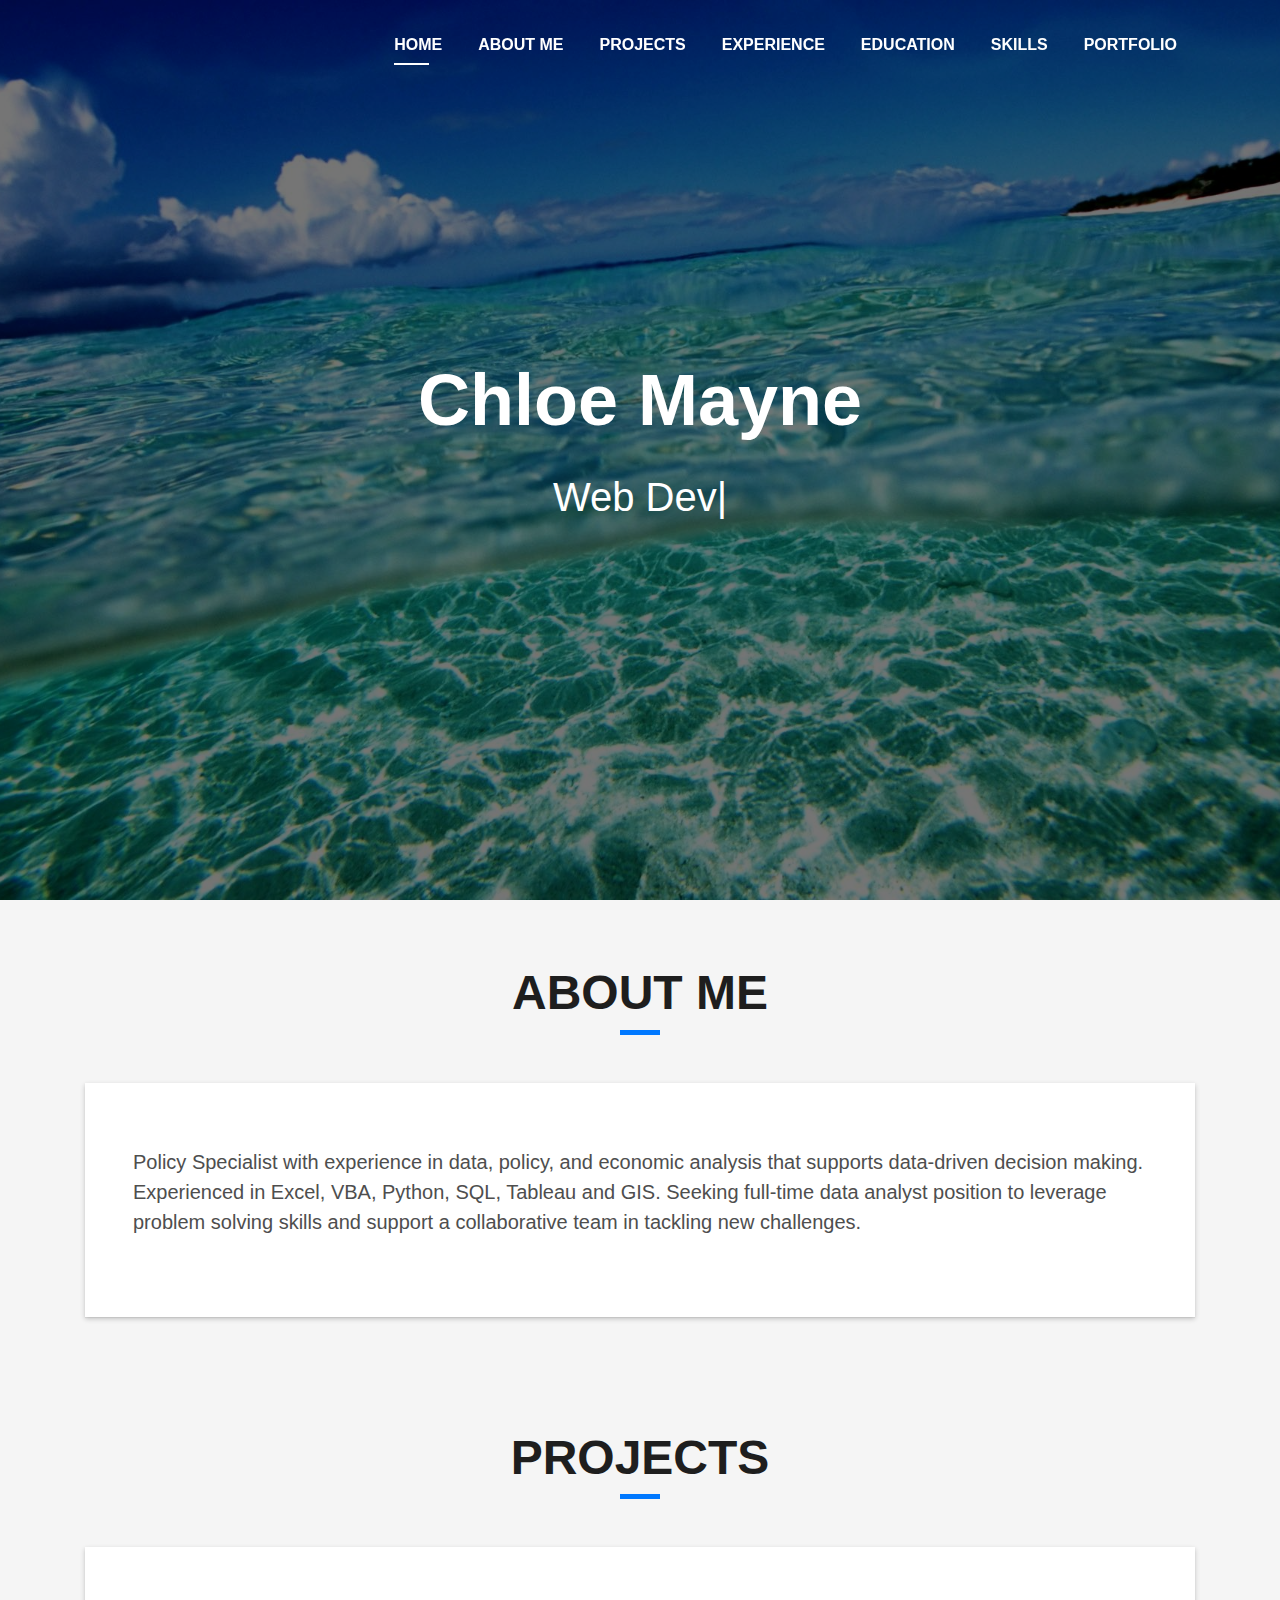
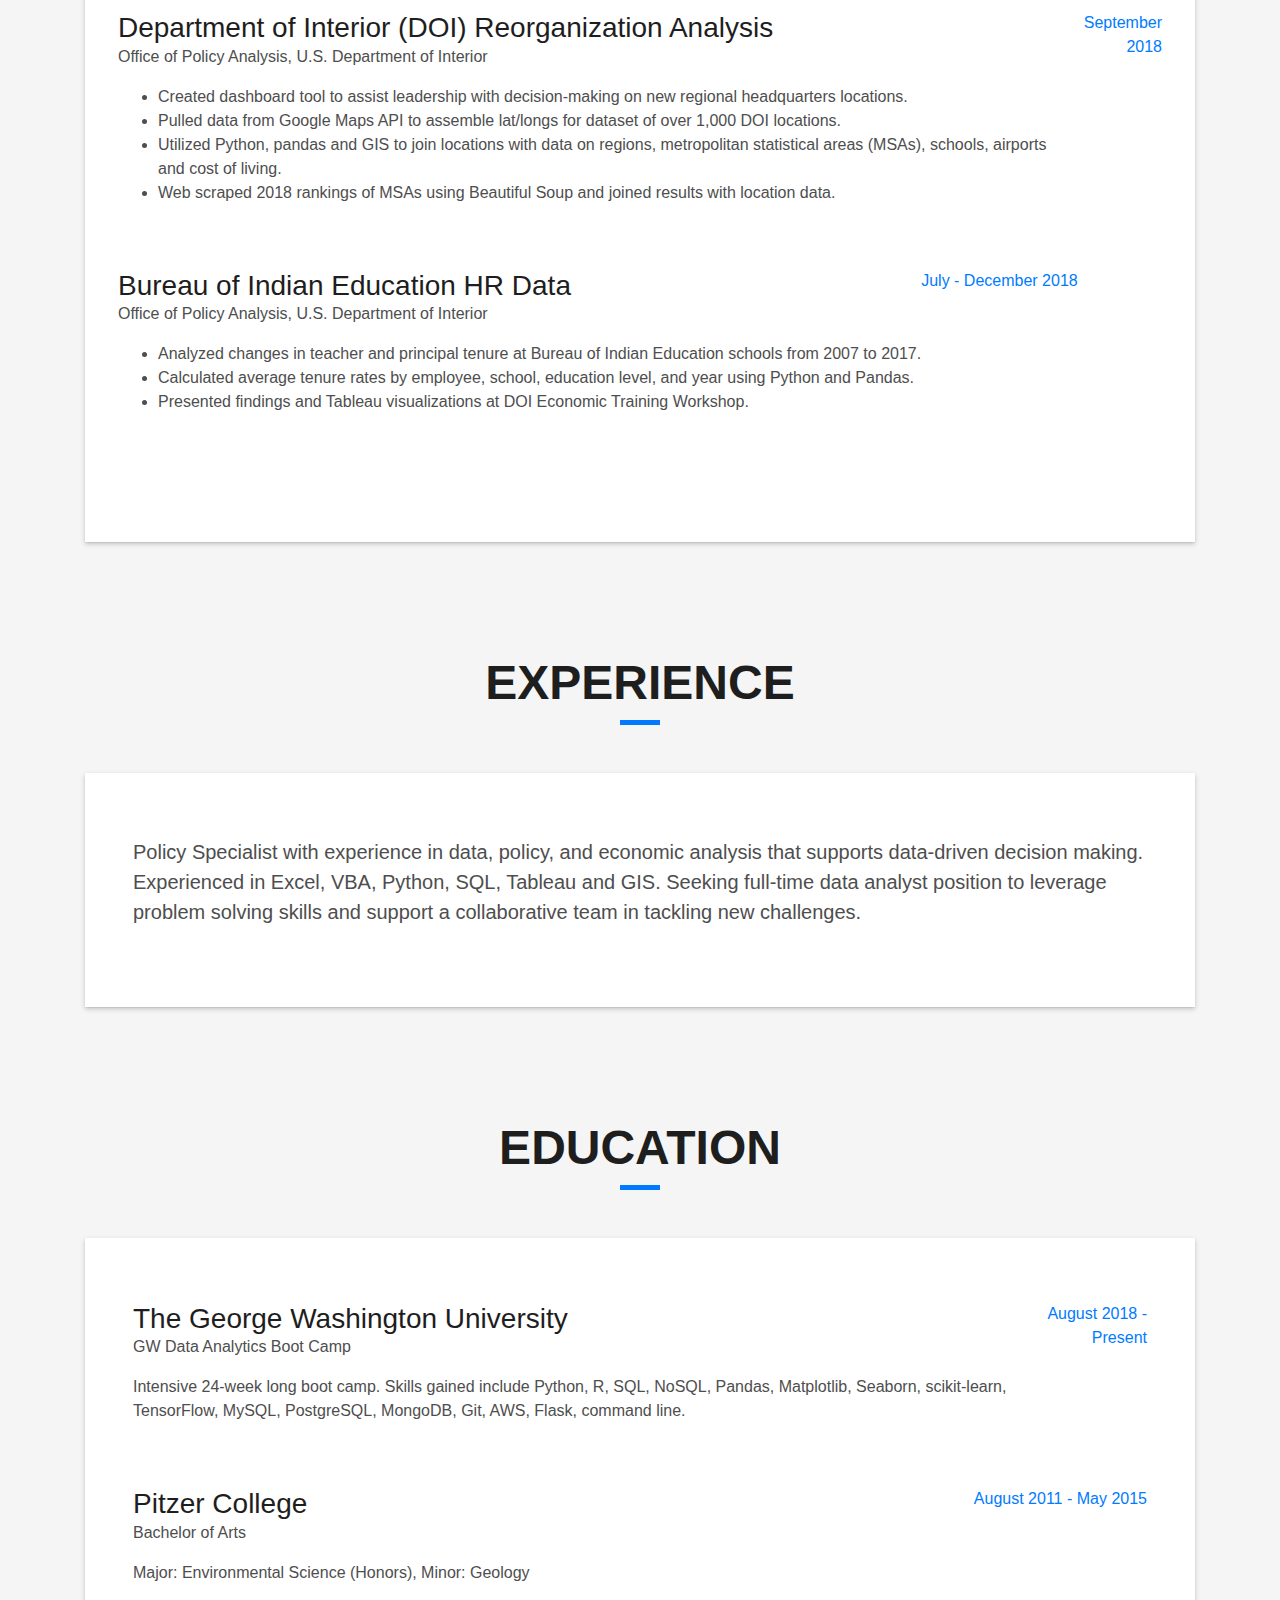
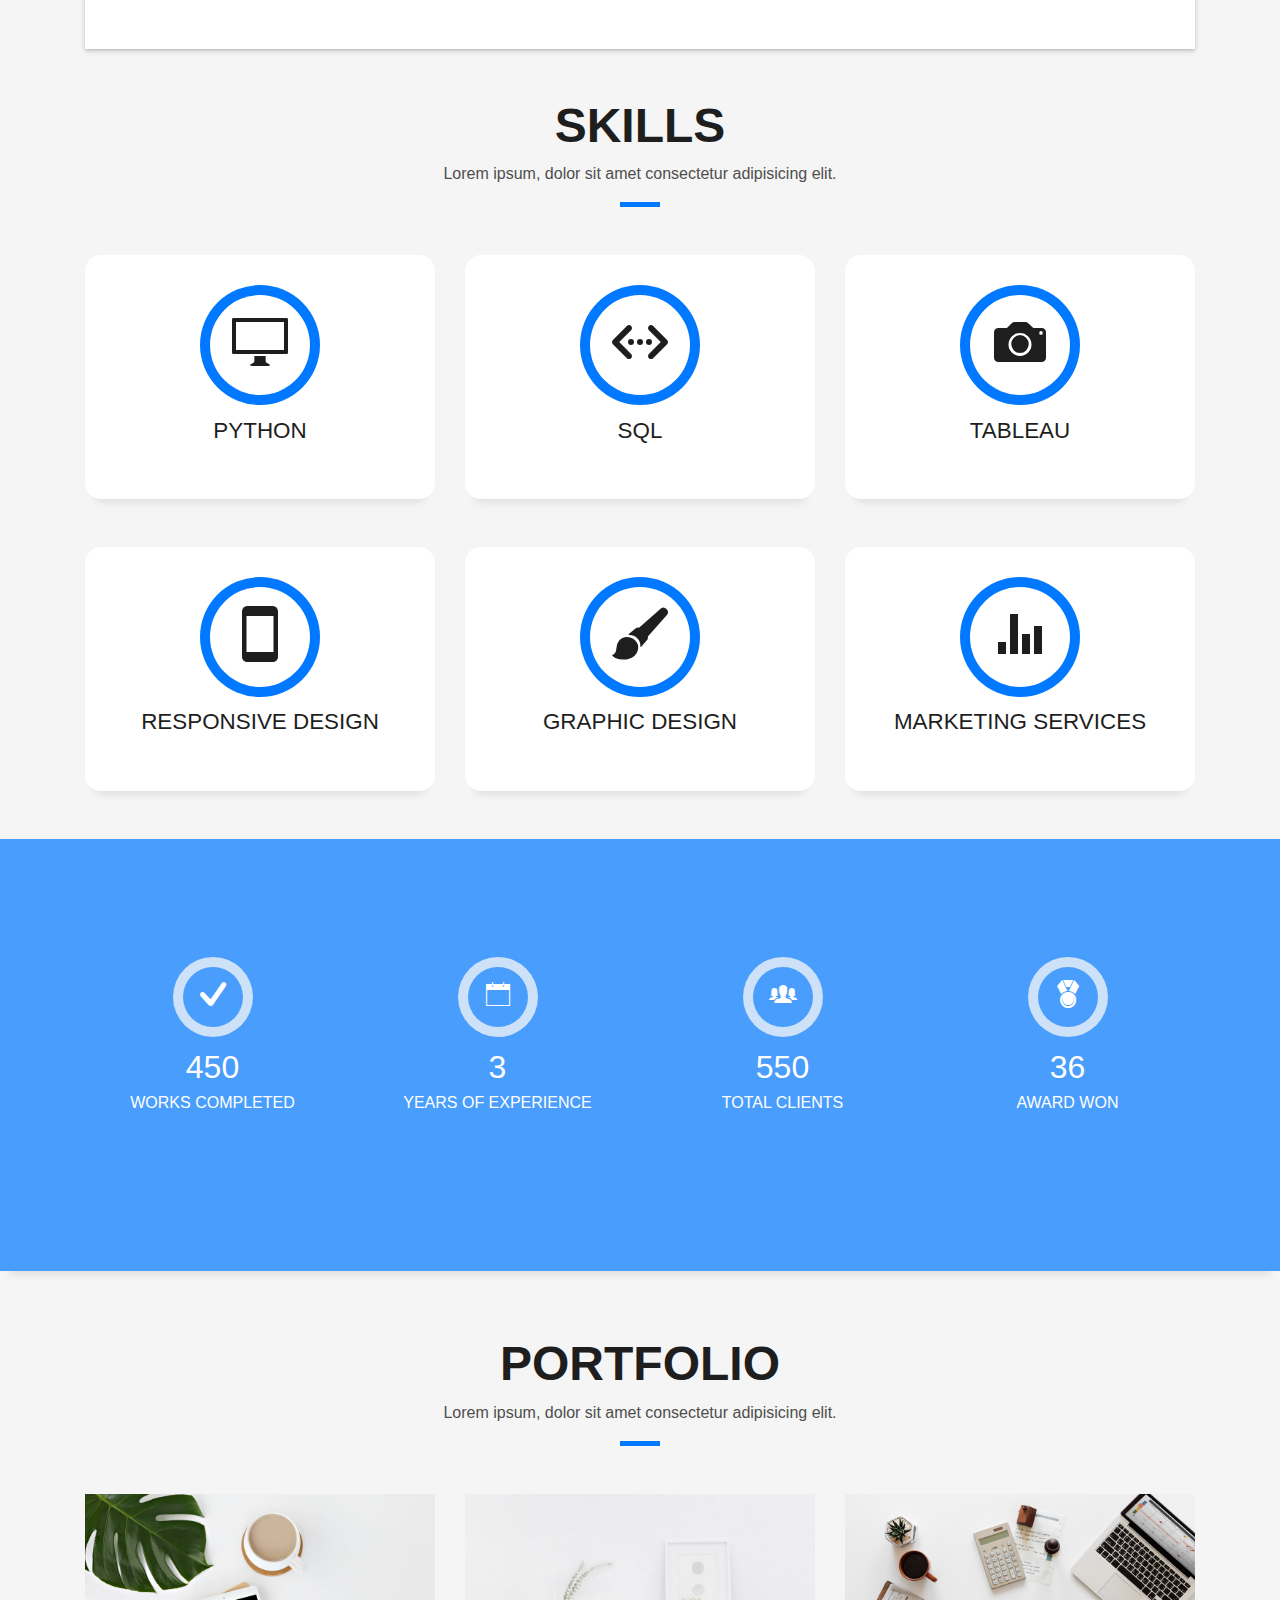
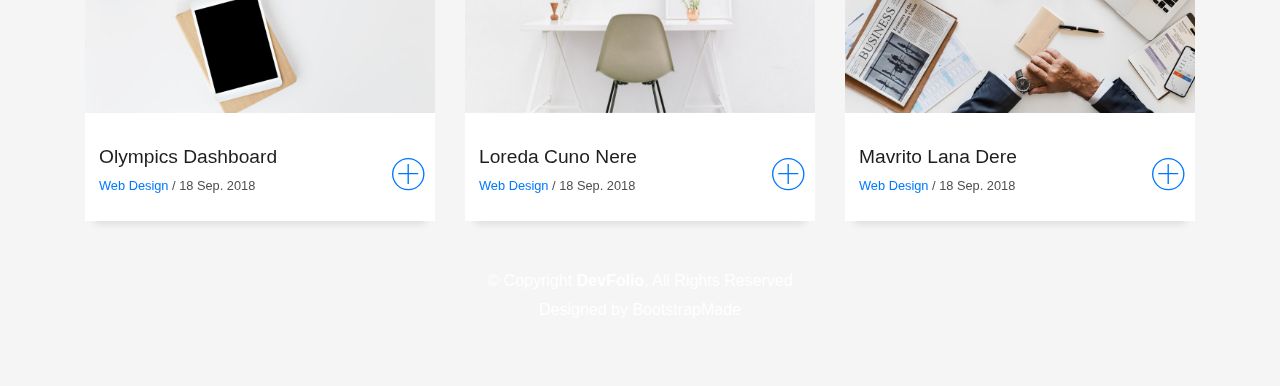
<file: DevFolio/index.html>
<!DOCTYPE html>
<html lang="en">
<head>
  <meta charset="utf-8">
  <title>Chloe Mayne</title>
  <meta content="width=device-width, initial-scale=1.0" name="viewport">
  <meta content="" name="keywords">
  <meta content="" name="description">

  <!-- Favicons --> 
  <link href="img/favicon.png" rel="icon">
  <link href="img/apple-touch-icon.png" rel="apple-touch-icon"> 

  <!-- Bootstrap CSS File -->
  <link href="lib/bootstrap/css/bootstrap.min.css" rel="stylesheet">

  <!-- Libraries CSS Files -->
  <link href="lib/font-awesome/css/font-awesome.min.css" rel="stylesheet">
  <link href="lib/animate/animate.min.css" rel="stylesheet">
  <link href="lib/ionicons/css/ionicons.min.css" rel="stylesheet">
  <link href="lib/owlcarousel/assets/owl.carousel.min.css" rel="stylesheet">
  <link href="lib/lightbox/css/lightbox.min.css" rel="stylesheet">

  <!-- Main Stylesheet File -->
  <link href="css/style.css" rel="stylesheet">

  <!-- =======================================================
    Theme Name: DevFolio
    Theme URL: https://bootstrapmade.com/devfolio-bootstrap-portfolio-html-template/
    Author: BootstrapMade.com
    License: https://bootstrapmade.com/license/
  ======================================================= -->
</head>

<body id="page-top">

  <!--/ Nav Star /-->
  <nav class="navbar navbar-b navbar-trans navbar-expand-md fixed-top" id="mainNav">
    <div class="container">
      <!--/ <a class="navbar-brand js-scroll" href="#page-top">CHLOE MAYNE</a> /-->
      <button class="navbar-toggler collapsed" type="button" data-toggle="collapse" data-target="#navbarDefault"
        aria-controls="navbarDefault" aria-expanded="false" aria-label="Toggle navigation">
        <span></span>
        <span></span>
        <span></span>
      </button>
      <div class="navbar-collapse collapse justify-content-end" id="navbarDefault">
        <ul class="navbar-nav">
          <li class="nav-item">
            <a class="nav-link js-scroll active" href="#home">Home</a>
          </li>
          <li class="nav-item">
            <a class="nav-link js-scroll" href="#about">About Me</a>
          </li>
          <li class="nav-item">
              <a class="nav-link js-scroll" href="#projects">Projects</a>
          </li>
          <li class="nav-item">
              <a class="nav-link js-scroll" href="#workexperience">Experience</a>
          </li>
          <li class="nav-item">
              <a class="nav-link js-scroll" href="#education">Education</a>
          </li>
          <li class="nav-item">
            <a class="nav-link js-scroll" href="#service">Skills</a>
          </li>
          <li class="nav-item">
            <a class="nav-link js-scroll" href="#work">Portfolio</a>
          </li>
          <!--/ <li class="nav-item">
            <a class="nav-link js-scroll" href="#contact">Contact</a>
          </li> /-->
        </ul>
      </div>
    </div>
  </nav>
  <!--/ Nav End /-->

  <!--/ Intro Skew Star /-->
  <div id="home" class="intro route bg-image" style="background-image: url(img/intro-bg1.jpg)">
    <div class="overlay-itro"></div>
    <div class="intro-content display-table">
      <div class="table-cell">
        <div class="container">
          <!--<p class="display-6 color-d">Hello, world!</p>-->
          <h1 class="intro-title mb-4">Chloe Mayne</h1>
          <p class="intro-subtitle"><span class="text-slider-items">Web Developer,Web Designer,Frontend Developer</span><strong class="text-slider"></strong></p>
          <!-- <p class="pt-3"><a class="btn btn-primary btn js-scroll px-4" href="#about" role="button">Learn More</a></p> -->
        </div>
      </div>
    </div>
  </div>
  <!--/ Intro Skew End /-->

  <section id="about" class="about-mf sect-pt4 route">
    <div class="container">
      <div class="row">
          <div class="col-sm-12">
              <div class="title-box text-center">
                <h4 class="title-a">
                  About Me
                </h4>
                <div class="line-mf"></div>
              </div>
            </div>
        <div class="col-sm-12">
          <div class="box-shadow-full">
            <div class="row">
                <div class="col-md-12">
                    <div class="about-me pt-4 pt-md-0">
                      <p class="lead">
                          Policy Specialist with experience in data, policy, and economic analysis that supports data-driven decision making. Experienced in Excel, VBA, Python, SQL, Tableau and GIS. Seeking full-time data analyst position to leverage problem solving skills and support a collaborative team in tackling new challenges.
                      </p>
                    </div>
                  </div>
                </div>  
              </div>
            </div>
          </div>
        </div>
      </div>
    </div>
  </section>

<!--/ Projects Section /-->

  <section id="projects" class="about-mf sect-pt4 route">
      <div class="container">
        <div class="row">
                  <div class="col-sm-12">
                    <div class="title-box text-center">
                      <h3 class="title-a">
                        Projects
                      </h3>
                      <div class="line-mf"></div>
                    </div>
                  </div>
          <div class="col-sm-12">
            <div class="box-shadow-full">
              <div class="row"> 
                  <div class="resume-item d-flex flex-column flex-md-row mb-5">
                      <div class="resume-content mr-auto">
                        <h3 class="mb-0">
                            Department of Interior (DOI) Reorganization Analysis
                            </h3>
                        <div class="subheading mb-3">Office of Policy Analysis, U.S. Department of Interior</div>
                        <ul>
                          <li>Created dashboard tool to assist leadership with decision-making on new regional headquarters locations.</li>
                          <li>Pulled data from Google Maps API to assemble lat/longs for dataset of over 1,000 DOI locations. </li>
                          <li>Utilized Python, pandas and GIS to join locations with data on regions, metropolitan statistical areas (MSAs), schools, airports and cost of living.</li>
                          <li>Web scraped 2018 rankings of MSAs using Beautiful Soup and joined results with location data. </li>
                        </ul>
                      </div>
                      <div class="resume-date text-md-right">
                        <span class="text-primary">September 2018</span>
                      </div>
                    </div>
                    <div class="resume-item d-flex flex-column flex-md-row mb-5">
                        <div class="resume-content mr-auto">
                          <h3 class="mb-0">
                              Bureau of Indian Education HR Data</h3>
                          <div class="subheading mb-3">Office of Policy Analysis, U.S. Department of Interior </div>
            
                          <ul>
                            <li>Analyzed changes in teacher and principal tenure at Bureau of Indian Education schools from 2007 to 2017.</li>
                            <li>Calculated average tenure rates by employee, school, education level, and year using Python and Pandas. 
                              </li>
                            <li>Presented findings and Tableau visualizations at DOI Economic Training Workshop. 
                              </li>
                          </ul>
                        </div>
                        <div class="resume-date text-md-right">
                          <span class="text-primary">July - December 2018</span>
                        </div>
                    </div>
                <!--/<div class="col-md-6">
                  <div class="row">
                    <div class="col-sm-6 col-md-7">
                      <div class="about-info">
                        <p><span class="title-s">Name: </span> <span>Chloe Mayne</span></p>
                        <p><span class="title-s">Email: </span> <span>chloemayne28@gmail.com</span></p>
                        <p><span class="title-s">Phone: </span> <span>(415) 302-1329</span></p>
                      </div>
                    </div>
                  </div>
                 <div class="skill-mf">
                    <p class="title-s">Skills</p>
                    <span>PYTHON</span> <span class="pull-right">85%</span>
                    <div class="progress">
                      <div class="progress-bar" role="progressbar" style="width: 85%;" aria-valuenow="85" aria-valuemin="0"
                        aria-valuemax="100"></div>
                    </div>
                    <span>SQL</span> <span class="pull-right">75%</span>
                    <div class="progress">
                      <div class="progress-bar" role="progressbar" style="width: 75%" aria-valuenow="75" aria-valuemin="0"
                        aria-valuemax="100"></div>
                    </div>
                    <span>TABLEAU</span> <span class="pull-right">50%</span>
                    <div class="progress">
                      <div class="progress-bar" role="progressbar" style="width: 50%" aria-valuenow="50" aria-valuemin="0"
                        aria-valuemax="100"></div>
                    </div>
                    <span>JAVASCRIPT</span> <span class="pull-right">90%</span>
                    <div class="progress">
                      <div class="progress-bar" role="progressbar" style="width: 90%" aria-valuenow="90" aria-valuemin="0"
                        aria-valuemax="100"></div>
                    </div>
                  </div> /-->
                </div>
              </div>
            </div>
          </div>
        </div>
      </div>
    </section>

    <section id="workexperience" class="about-mf sect-pt4 route">
        <div class="container">
          <div class="row">
              <div class="col-sm-12">
                  <div class="title-box text-center">
                    <h4 class="title-a">
                      Experience
                    </h4>
                    <div class="line-mf"></div>
                  </div>
                </div>
            <div class="col-sm-12">
              <div class="box-shadow-full">
                <div class="row">
                    <div class="col-md-12">
                        <div class="about-me pt-4 pt-md-0">
                          <p class="lead">
                              Policy Specialist with experience in data, policy, and economic analysis that supports data-driven decision making. Experienced in Excel, VBA, Python, SQL, Tableau and GIS. Seeking full-time data analyst position to leverage problem solving skills and support a collaborative team in tackling new challenges.
                          </p>
                        </div>
                      </div>
                    </div>  
                  </div>
                </div>
              </div>
            </div>
          </div>
        </div>
      </section>


      <section id="education" class="about-mf sect-pt4 route">
          <div class="container">
            <div class="row">
                <div class="col-sm-12">
                    <div class="title-box text-center">
                      <h4 class="title-a">
                        Education
                      </h4>
                      <div class="line-mf"></div>
                    </div>
                  </div>
              <div class="col-sm-12">
                <div class="box-shadow-full">
                  <div class="row">
                      <div class="col-md-12">
                          <div class="resume-item d-flex flex-column flex-md-row mb-5">
                              <div class="resume-content mr-auto">
                                <h3 class="mb-0">The George Washington University</h3>
                                <div class="subheading mb-3">GW Data Analytics Boot Camp</div>
                                <div></div>
                                <p>Intensive 24-week long boot camp. Skills gained include Python, R, SQL, NoSQL, Pandas, Matplotlib, Seaborn, scikit-learn, TensorFlow, MySQL, PostgreSQL, MongoDB, Git, AWS, Flask, command line. </p>
                              </div>
                              <div class="resume-date text-md-right">
                                <span class="text-primary">August 2018 - Present</span>
                              </div>
                            </div>
                            <div class="resume-item d-flex flex-column flex-md-row">
                                <div class="resume-content mr-auto">
                                  <h3 class="mb-0">Pitzer College</h3>
                                  <div class="subheading mb-3">Bachelor of Arts</div>
                                  <div>Major: Environmental Science (Honors), Minor: Geology</div>
                                </div>
                                <div class="resume-date text-md-right">
                                  <span class="text-primary">August 2011 - May 2015</span>
                                </div>
                              </div>
                          </div>
                        </div>
                      </div>  
                    </div>
                  </div>
                </div>
              </div>
            </div>
          </div>
      </section>  


  <!--/ Section Services Star /-->
  <section id="service" class="services-mf route">
    <div class="container">
      <div class="row">
        <div class="col-sm-12">
          <div class="title-box text-center">
            <h3 class="title-a">
              Skills
            </h3>
            <p class="subtitle-a">
              Lorem ipsum, dolor sit amet consectetur adipisicing elit.
            </p>
            <div class="line-mf"></div>
          </div>
        </div>
      </div>
      <div class="row">
        <div class="col-md-4">
          <div class="service-box">
            <div class="service-ico">
              <span class="ico-circle"><i class="ion-monitor"></i></span>
            </div>
            <div class="service-content">
              <h2 class="s-title">Python</h2>
               <!--/<p class="s-description text-center">
                Lorem ipsum dolor sit amet consectetur adipisicing elit. Magni adipisci eaque autem fugiat! Quia,
                provident vitae! Magni
                tempora perferendis eum non provident.
              </p>/-->
            </div>
          </div>
        </div>
        <div class="col-md-4">
          <div class="service-box">
            <div class="service-ico">
              <span class="ico-circle"><i class="ion-code-working"></i></span>
            </div>
            <div class="service-content">
              <h2 class="s-title">SQL</h2>
             <!--/ <p class="s-description text-center">
                Lorem ipsum dolor sit amet consectetur adipisicing elit. Magni adipisci eaque autem fugiat! Quia,
                provident vitae! Magni
                tempora perferendis eum non provident.
              </p>/-->
            </div>
          </div>
        </div>
        <div class="col-md-4">
          <div class="service-box">
            <div class="service-ico">
              <span class="ico-circle"><i class="ion-camera"></i></span>
            </div>
            <div class="service-content">
              <h2 class="s-title">Tableau</h2>
              <!--/<p class="s-description text-center">
                Lorem ipsum dolor sit amet consectetur adipisicing elit. Magni adipisci eaque autem fugiat! Quia,
                provident vitae! Magni
                tempora perferendis eum non provident.
              </p>/-->
            </div>
          </div>
        </div>
        <div class="col-md-4">
          <div class="service-box">
            <div class="service-ico">
              <span class="ico-circle"><i class="ion-android-phone-portrait"></i></span>
            </div>
            <div class="service-content">
              <h2 class="s-title">Responsive Design</h2>
              <!--/<p class="s-description text-center">
                Lorem ipsum dolor sit amet consectetur adipisicing elit. Magni adipisci eaque autem fugiat! Quia,
                provident vitae! Magni
                tempora perferendis eum non provident.
              </p>/-->
            </div>
          </div>
        </div>
        <div class="col-md-4">
          <div class="service-box">
            <div class="service-ico">
              <span class="ico-circle"><i class="ion-paintbrush"></i></span>
            </div>
            <div class="service-content">
              <h2 class="s-title">Graphic Design</h2>
              <!--/<p class="s-description text-center">
                Lorem ipsum dolor sit amet consectetur adipisicing elit. Magni adipisci eaque autem fugiat! Quia,
                provident vitae! Magni
                tempora perferendis eum non provident.
              </p>/-->
            </div>
          </div>
        </div>
        <div class="col-md-4">
          <div class="service-box">
            <div class="service-ico">
              <span class="ico-circle"><i class="ion-stats-bars"></i></span>
            </div>
            <div class="service-content">
              <h2 class="s-title">Marketing Services</h2>
              <!--/<p class="s-description text-center">
                Lorem ipsum dolor sit amet consectetur adipisicing elit. Magni adipisci eaque autem fugiat! Quia,
                provident vitae! Magni
                tempora perferendis eum non provident.
              </p>/-->
            </div>
          </div>
        </div>
      </div>
    </div>
  </section>
  <!--/ Section Services End /-->

  <div class="section-counter paralax-mf bg-image" style="background-image: url(img/counters-bg.jpg)">
    <div class="overlay-mf"></div>
    <div class="container">
      <div class="row">
        <div class="col-sm-3 col-lg-3">
          <div class="counter-box">
            <div class="counter-ico">
              <span class="ico-circle"><i class="ion-checkmark-round"></i></span>
            </div>
            <div class="counter-num">
              <p class="counter">450</p>
              <span class="counter-text">WORKS COMPLETED</span>
            </div>
          </div>
        </div>
        <div class="col-sm-3 col-lg-3">
          <div class="counter-box pt-4 pt-md-0">
            <div class="counter-ico">
              <span class="ico-circle"><i class="ion-ios-calendar-outline"></i></span>
            </div>
            <div class="counter-num">
              <p class="counter">3</p>
              <span class="counter-text">YEARS OF EXPERIENCE</span>
            </div>
          </div>
        </div>
        <div class="col-sm-3 col-lg-3">
          <div class="counter-box pt-4 pt-md-0">
            <div class="counter-ico">
              <span class="ico-circle"><i class="ion-ios-people"></i></span>
            </div>
            <div class="counter-num">
              <p class="counter">550</p>
              <span class="counter-text">TOTAL CLIENTS</span>
            </div>
          </div>
        </div>
        <div class="col-sm-3 col-lg-3">
          <div class="counter-box pt-4 pt-md-0">
            <div class="counter-ico">
              <span class="ico-circle"><i class="ion-ribbon-a"></i></span>
            </div>
            <div class="counter-num">
              <p class="counter">36</p>
              <span class="counter-text">AWARD WON</span>
            </div>
          </div>
        </div>
      </div>
    </div>
  </div> 

  <!--/ Section Portfolio Star /-->
  <section id="work" class="portfolio-mf sect-pt4 route">
    <div class="container">
      <div class="row">
        <div class="col-sm-12">
          <div class="title-box text-center">
            <h3 class="title-a">
              Portfolio
            </h3>
            <p class="subtitle-a">
              Lorem ipsum, dolor sit amet consectetur adipisicing elit.
            </p>
            <div class="line-mf"></div>
          </div>
        </div>
      </div>
      <div class="row">
        <div class="col-md-4">
          <div class="work-box">
            <a href="img/work-1.jpg" data-lightbox="gallery-mf">
              <div class="work-img">
                <img src="img/work-1.jpg" alt="" class="img-fluid">
              </div>
              <div class="work-content">
                <div class="row">
                  <div class="col-sm-8">
                    <h2 class="w-title">Olympics Dashboard</h2>
                    <div class="w-more">
                      <span class="w-ctegory">Web Design</span> / <span class="w-date">18 Sep. 2018</span>
                    </div>
                  </div>
                  <div class="col-sm-4">
                    <div class="w-like">
                      <span class="ion-ios-plus-outline"></span>
                    </div>
                  </div>
                </div>
              </div>
            </a>
          </div>
        </div>
        <div class="col-md-4">
          <div class="work-box">
            <a href="img/work-2.jpg" data-lightbox="gallery-mf">
              <div class="work-img">
                <img src="img/work-2.jpg" alt="" class="img-fluid">
              </div>
              <div class="work-content">
                <div class="row">
                  <div class="col-sm-8">
                    <h2 class="w-title">Loreda Cuno Nere</h2>
                    <div class="w-more">
                      <span class="w-ctegory">Web Design</span> / <span class="w-date">18 Sep. 2018</span>
                    </div>
                  </div>
                  <div class="col-sm-4">
                    <div class="w-like">
                      <span class="ion-ios-plus-outline"></span>
                    </div>
                  </div>
                </div>
              </div>
            </a>
          </div>
        </div>
        <div class="col-md-4">
          <div class="work-box">
            <a href="img/work-3.jpg" data-lightbox="gallery-mf">
              <div class="work-img">
                <img src="img/work-3.jpg" alt="" class="img-fluid">
              </div>
              <div class="work-content">
                <div class="row">
                  <div class="col-sm-8">
                    <h2 class="w-title">Mavrito Lana Dere</h2>
                    <div class="w-more">
                      <span class="w-ctegory">Web Design</span> / <span class="w-date">18 Sep. 2018</span>
                    </div>
                  </div>
                  <div class="col-sm-4">
                    <div class="w-like">
                      <span class="ion-ios-plus-outline"></span>
                    </div>
                  </div>
                </div>
              </div>
            </a>
          </div>
        </div>
      </div>
    </div>
  </section>
  <!--/ Section Portfolio End /-->

  <!--/ Section Contact-Footer Star /-->
  <!--/<section class="paralax-mf footer-paralax bg-image sect-mt4 route" style="background-image: url(img/overlay-bg.jpg)">
    <div class="overlay-mf"></div>
    <div class="container">
      <div class="row">
        <div class="col-sm-8">
          <div class="contact-mf">
            <div id="contact" class="box-shadow-full">
              <div class="row">
                <div class="col-md-8">
                  <div class="title-box-2">
                    <h5 class="title-left">
                      Send Me a Message
                    </h5>
                  </div>
                  <div>
                      <form action="" method="post" role="form" class="contactForm">
                      <div id="sendmessage">Your message has been sent. Thank you!</div>
                      <div id="errormessage"></div>
                      <div class="row">
                        <div class="col-md-12 mb-3">
                          <div class="form-group">
                            <input type="text" name="name" class="form-control" id="name" placeholder="Your Name" data-rule="minlen:4" data-msg="Please enter at least 4 chars" />
                            <div class="validation"></div>
                          </div>
                        </div>
                        <div class="col-md-12 mb-3">
                          <div class="form-group">
                            <input type="email" class="form-control" name="email" id="email" placeholder="Your Email" data-rule="email" data-msg="Please enter a valid email" />
                            <div class="validation"></div>
                          </div>
                        </div>
                        <div class="col-md-12 mb-3">
                            <div class="form-group">
                              <input type="text" class="form-control" name="subject" id="subject" placeholder="Subject" data-rule="minlen:4" data-msg="Please enter at least 8 chars of subject" />
                              <div class="validation"></div>
                            </div>
                        </div>
                        <div class="col-md-12 mb-3">
                          <div class="form-group">
                            <textarea class="form-control" name="message" rows="5" data-rule="required" data-msg="Please write something for us" placeholder="Message"></textarea>
                            <div class="validation"></div>
                          </div>
                        </div>
                        <div class="col-md-12">
                          <button type="submit" class="button button-a button-big button-rouded">Send Message</button>
                        </div>
                      </div>
                    </form>
                  </div>
                </div>
              </div>
            </div>
          </div>
        </div>
      </div>
    </div> /-->
    <footer>
      <div class="container">
        <div class="row">
          <div class="col-sm-12">
            <div class="copyright-box">
              <p class="copyright">&copy; Copyright <strong>DevFolio</strong>. All Rights Reserved</p>
              <div class="credits">
                <!--
                  All the links in the footer should remain intact.
                  You can delete the links only if you purchased the pro version.
                  Licensing information: https://bootstrapmade.com/license/
                  Purchase the pro version with working PHP/AJAX contact form: https://bootstrapmade.com/buy/?theme=DevFolio
                -->
                Designed by <a href="https://bootstrapmade.com/">BootstrapMade</a>
              </div>
            </div>
          </div>
        </div>
      </div>
    </footer>
  </section> 
  <!--/ Section Contact-footer End /-->

  <a href="#" class="back-to-top"><i class="fa fa-chevron-up"></i></a>
  <div id="preloader"></div>

  <!-- JavaScript Libraries -->
  <script src="lib/jquery/jquery.min.js"></script>
  <script src="lib/jquery/jquery-migrate.min.js"></script>
  <script src="lib/popper/popper.min.js"></script>
  <script src="lib/bootstrap/js/bootstrap.min.js"></script>
  <script src="lib/easing/easing.min.js"></script>
  <script src="lib/counterup/jquery.waypoints.min.js"></script>
  <script src="lib/counterup/jquery.counterup.js"></script>
  <script src="lib/owlcarousel/owl.carousel.min.js"></script>
  <script src="lib/lightbox/js/lightbox.min.js"></script>
  <script src="lib/typed/typed.min.js"></script>
  <!-- Contact Form JavaScript File -->
  <script src="contactform/contactform.js"></script>

  <!-- Template Main Javascript File -->
  <script src="js/main.js"></script>

</body>
</html>
</file>
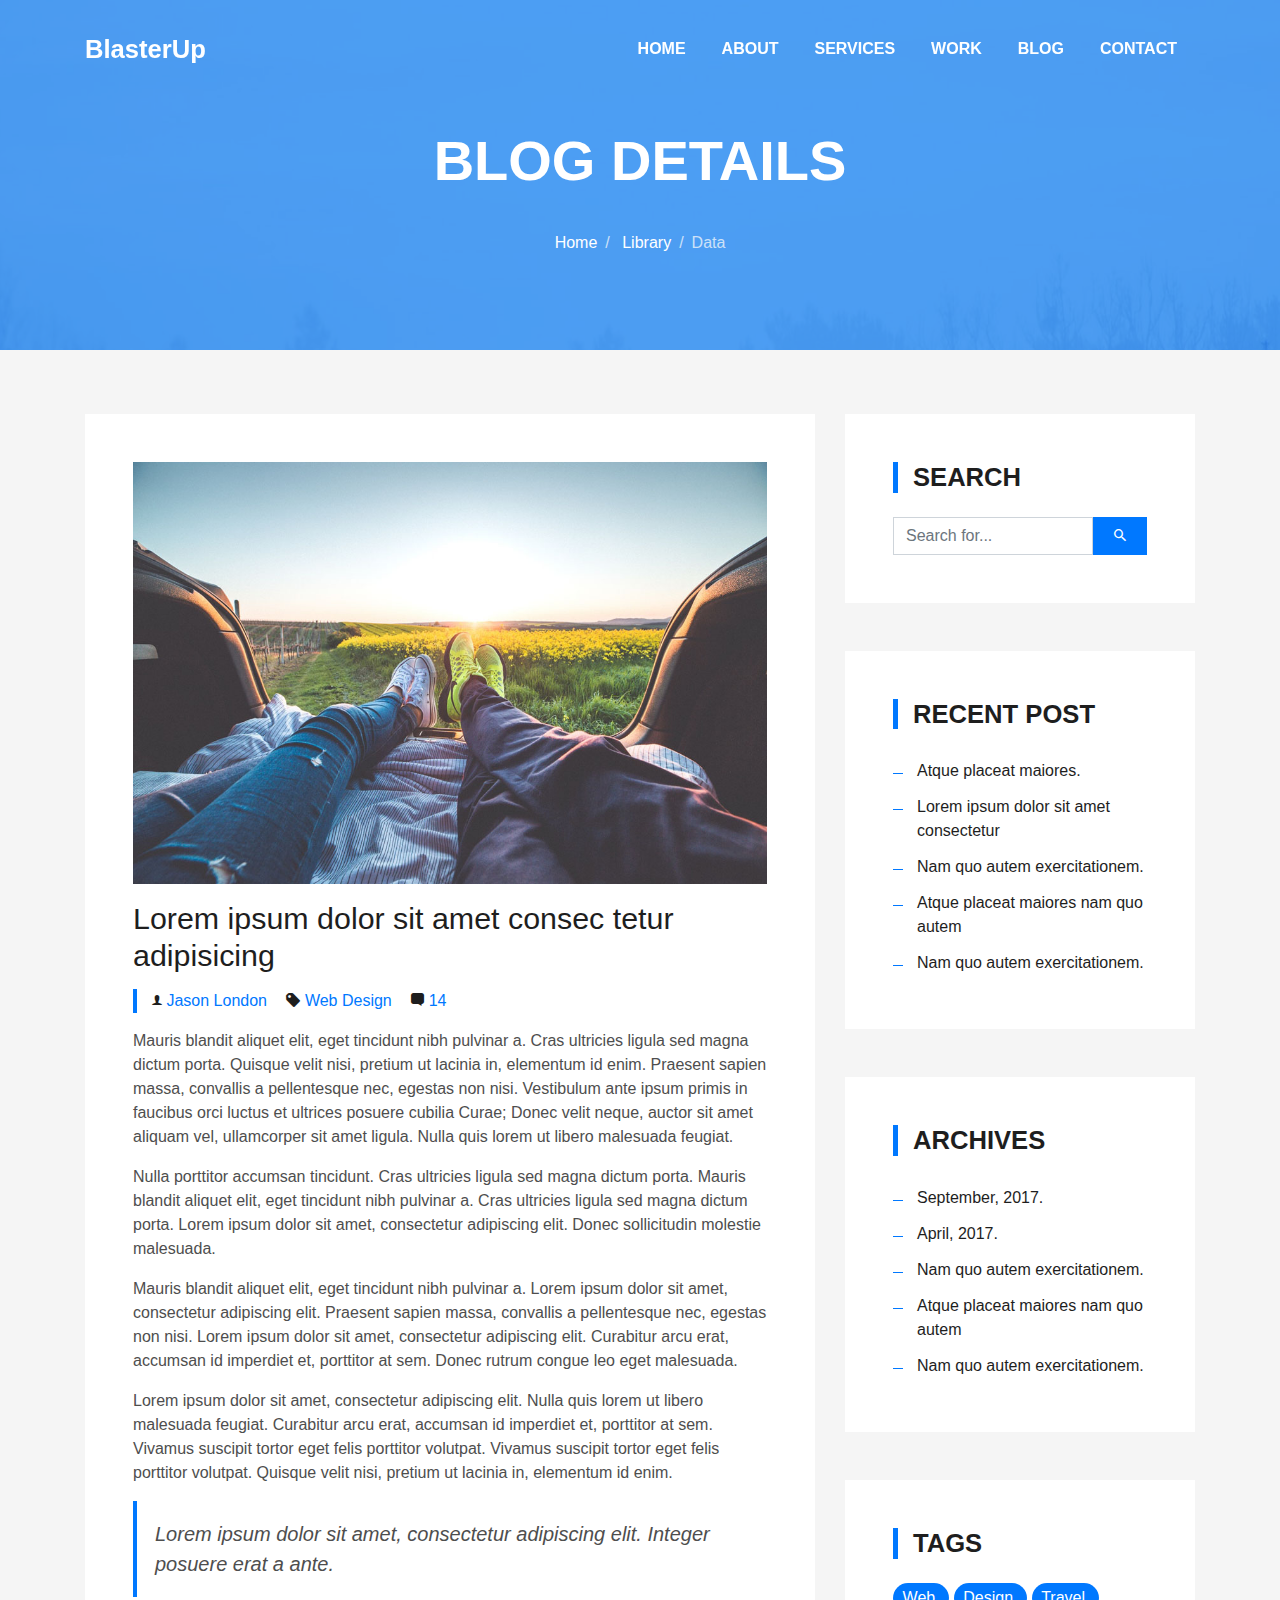
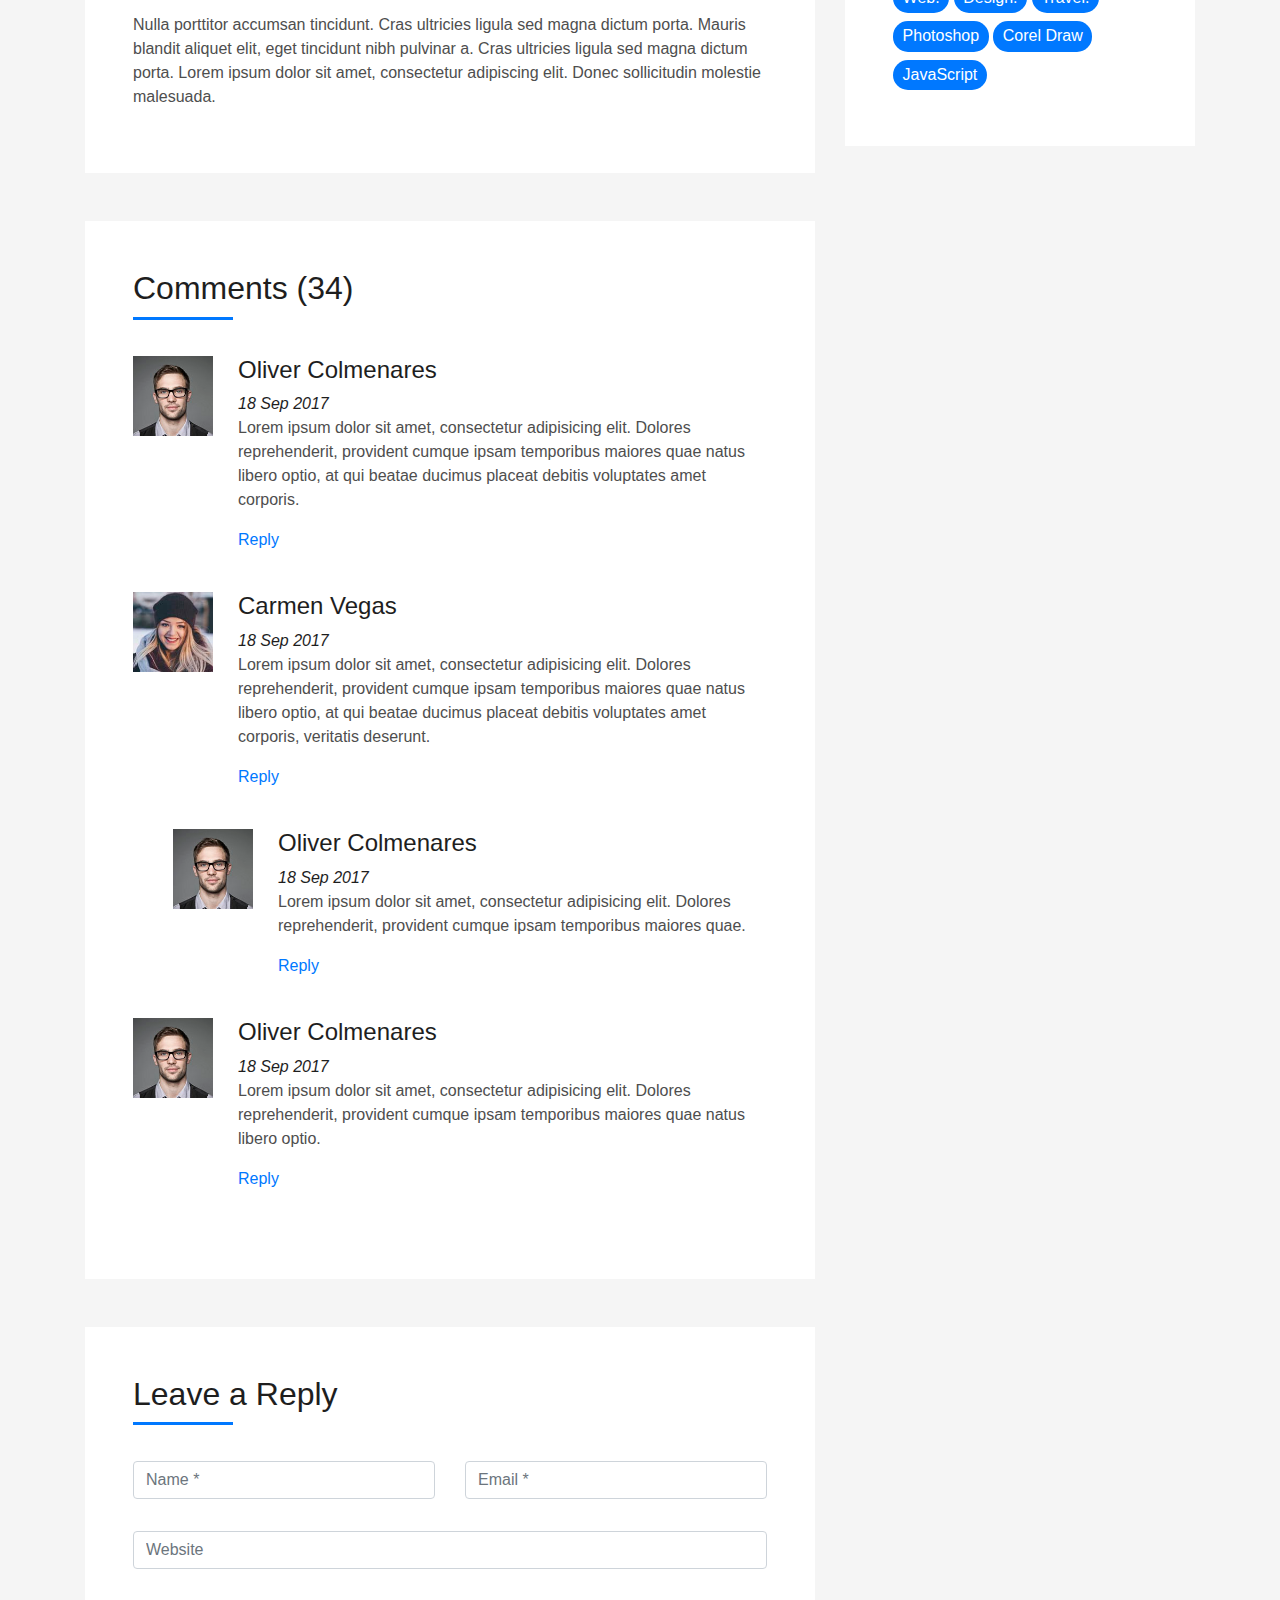
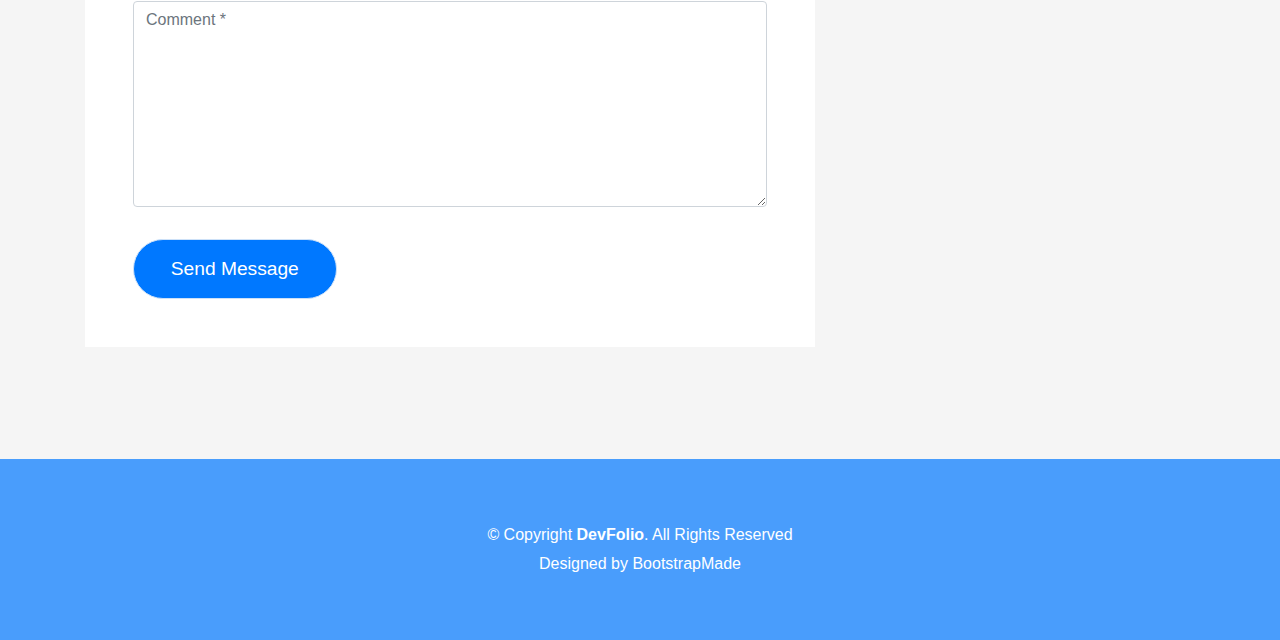
<file: DevFolio/blog-single.html>
<!DOCTYPE html>
<html lang="en">
<head>
  <meta charset="utf-8">
  <title>DevFolio Bootstrap Template</title>
  <meta content="width=device-width, initial-scale=1.0" name="viewport">
  <meta content="" name="keywords">
  <meta content="" name="description">

  <!-- Favicons -->
  <link href="img/favicon.png" rel="icon">
  <link href="img/apple-touch-icon.png" rel="apple-touch-icon">

  <!-- Bootstrap CSS File -->
  <link href="lib/bootstrap/css/bootstrap.min.css" rel="stylesheet">

  <!-- Libraries CSS Files -->
  <link href="lib/font-awesome/css/font-awesome.min.css" rel="stylesheet">
  <link href="lib/animate/animate.min.css" rel="stylesheet">
  <link href="lib/ionicons/css/ionicons.min.css" rel="stylesheet">
  <link href="lib/owlcarousel/assets/owl.carousel.min.css" rel="stylesheet">
  <link href="lib/lightbox/css/lightbox.min.css" rel="stylesheet">

  <!-- Main Stylesheet File -->
  <link href="css/style.css" rel="stylesheet">

  <!-- =======================================================
    Theme Name: DevFolio
    Theme URL: https://bootstrapmade.com/devfolio-bootstrap-portfolio-html-template/
    Author: BootstrapMade.com
    License: https://bootstrapmade.com/license/
  ======================================================= -->
</head>

<body>
  <!--/ Nav Star /-->
  <nav class="navbar navbar-b navbar-trans navbar-expand-md fixed-top" id="mainNav">
    <div class="container">
      <a class="navbar-brand js-scroll" href="#page-top">BlasterUp</a>
      <button class="navbar-toggler collapsed" type="button" data-toggle="collapse" data-target="#navbarDefault"
        aria-controls="navbarDefault" aria-expanded="false" aria-label="Toggle navigation">
        <span></span>
        <span></span>
        <span></span>
      </button>
      <div class="navbar-collapse collapse justify-content-end" id="navbarDefault">
        <ul class="navbar-nav">
          <li class="nav-item">
            <a class="nav-link js-scroll" href="index.html">Home</a>
          </li>
          <li class="nav-item">
            <a class="nav-link js-scroll" href="#">About</a>
          </li>
          <li class="nav-item">
            <a class="nav-link js-scroll" href="#">Services</a>
          </li>
          <li class="nav-item">
            <a class="nav-link js-scroll" href="#">Work</a>
          </li>
          <li class="nav-item">
            <a class="nav-link js-scroll" href="#">Blog</a>
          </li>
          <li class="nav-item">
            <a class="nav-link js-scroll" href="#">Contact</a>
          </li>
        </ul>
      </div>
    </div>
  </nav>
  <!--/ Nav End /-->

  <!--/ Intro Skew Star /-->
  <div class="intro intro-single route bg-image" style="background-image: url(img/overlay-bg.jpg)">
    <div class="overlay-mf"></div>
    <div class="intro-content display-table">
      <div class="table-cell">
        <div class="container">
          <h2 class="intro-title mb-4">Blog Details</h2>
          <ol class="breadcrumb d-flex justify-content-center">
            <li class="breadcrumb-item">
              <a href="#">Home</a>
            </li>
            <li class="breadcrumb-item">
              <a href="#">Library</a>
            </li>
            <li class="breadcrumb-item active">Data</li>
          </ol>
        </div>
      </div>
    </div>
  </div>
  <!--/ Intro Skew End /-->

  <!--/ Section Blog-Single Star /-->
  <section class="blog-wrapper sect-pt4" id="blog">
    <div class="container">
      <div class="row">
        <div class="col-md-8">
          <div class="post-box">
            <div class="post-thumb">
              <img src="img/post-1.jpg" class="img-fluid" alt="">
            </div>
            <div class="post-meta">
              <h1 class="article-title">Lorem ipsum dolor sit amet consec tetur adipisicing</h1>
              <ul>
                <li>
                  <span class="ion-ios-person"></span>
                  <a href="#">Jason London</a>
                </li>
                <li>
                  <span class="ion-pricetag"></span>
                  <a href="#">Web Design</a>
                </li>
                <li>
                  <span class="ion-chatbox"></span>
                  <a href="#">14</a>
                </li>
              </ul>
            </div>
            <div class="article-content">
              <p>
                Mauris blandit aliquet elit, eget tincidunt nibh pulvinar a. Cras ultricies ligula sed magna dictum
                porta. Quisque velit
                nisi, pretium ut lacinia in, elementum id enim. Praesent sapien massa, convallis a pellentesque
                nec, egestas non nisi. Vestibulum ante ipsum primis in faucibus orci luctus et ultrices posuere
                cubilia Curae; Donec velit neque, auctor sit amet aliquam vel, ullamcorper sit amet ligula.
                Nulla quis lorem ut libero malesuada feugiat.
              </p>
              <p>
                Nulla porttitor accumsan tincidunt. Cras ultricies ligula sed magna dictum porta. Mauris blandit
                aliquet elit, eget tincidunt
                nibh pulvinar a. Cras ultricies ligula sed magna dictum porta. Lorem ipsum dolor sit amet,
                consectetur adipiscing elit. Donec sollicitudin molestie malesuada.
              </p>
              <p>
                Mauris blandit aliquet elit, eget tincidunt nibh pulvinar a. Lorem ipsum dolor sit amet, consectetur
                adipiscing elit. Praesent
                sapien massa, convallis a pellentesque nec, egestas non nisi. Lorem ipsum dolor sit amet,
                consectetur adipiscing elit. Curabitur arcu erat, accumsan id imperdiet et, porttitor at
                sem. Donec rutrum congue leo eget malesuada.
              </p>
              <p>
                Lorem ipsum dolor sit amet, consectetur adipiscing elit. Nulla quis lorem ut libero malesuada feugiat.
                Curabitur arcu erat,
                accumsan id imperdiet et, porttitor at sem. Vivamus suscipit tortor eget felis porttitor
                volutpat. Vivamus suscipit tortor eget felis porttitor volutpat. Quisque velit nisi, pretium
                ut lacinia in, elementum id enim.
              </p>
              <blockquote class="blockquote">
                <p class="mb-0">Lorem ipsum dolor sit amet, consectetur adipiscing elit. Integer posuere erat a ante.</p>
              </blockquote>
              <p>
                Nulla porttitor accumsan tincidunt. Cras ultricies ligula sed magna dictum porta. Mauris blandit
                aliquet elit, eget tincidunt
                nibh pulvinar a. Cras ultricies ligula sed magna dictum porta. Lorem ipsum dolor sit amet,
                consectetur adipiscing elit. Donec sollicitudin molestie malesuada.
              </p>
            </div>
          </div>
          <div class="box-comments">
            <div class="title-box-2">
              <h4 class="title-comments title-left">Comments (34)</h4>
            </div>
            <ul class="list-comments">
              <li>
                <div class="comment-avatar">
                  <img src="img/testimonial-2.jpg" alt="">
                </div>
                <div class="comment-details">
                  <h4 class="comment-author">Oliver Colmenares</h4>
                  <span>18 Sep 2017</span>
                  <p>
                    Lorem ipsum dolor sit amet, consectetur adipisicing elit. Dolores reprehenderit, provident cumque
                    ipsam temporibus maiores
                    quae natus libero optio, at qui beatae ducimus placeat debitis voluptates amet corporis.
                  </p>
                  <a href="3">Reply</a>
                </div>
              </li>
              <li>
                <div class="comment-avatar">
                  <img src="img/testimonial-4.jpg" alt="">
                </div>
                <div class="comment-details">
                  <h4 class="comment-author">Carmen Vegas</h4>
                  <span>18 Sep 2017</span>
                  <p>
                    Lorem ipsum dolor sit amet, consectetur adipisicing elit. Dolores reprehenderit, provident cumque
                    ipsam temporibus maiores
                    quae natus libero optio, at qui beatae ducimus placeat debitis voluptates amet corporis,
                    veritatis deserunt.
                  </p>
                  <a href="3">Reply</a>
                </div>
              </li>
              <li class="comment-children">
                <div class="comment-avatar">
                  <img src="img/testimonial-2.jpg" alt="">
                </div>
                <div class="comment-details">
                  <h4 class="comment-author">Oliver Colmenares</h4>
                  <span>18 Sep 2017</span>
                  <p>
                    Lorem ipsum dolor sit amet, consectetur adipisicing elit. Dolores reprehenderit, provident cumque
                    ipsam temporibus maiores
                    quae.
                  </p>
                  <a href="3">Reply</a>
                </div>
              </li>
              <li>
                <div class="comment-avatar">
                  <img src="img/testimonial-2.jpg" alt="">
                </div>
                <div class="comment-details">
                  <h4 class="comment-author">Oliver Colmenares</h4>
                  <span>18 Sep 2017</span>
                  <p>
                    Lorem ipsum dolor sit amet, consectetur adipisicing elit. Dolores reprehenderit, provident cumque
                    ipsam temporibus maiores
                    quae natus libero optio.
                  </p>
                  <a href="3">Reply</a>
                </div>
              </li>
            </ul>
          </div>
          <div class="form-comments">
            <div class="title-box-2">
              <h3 class="title-left">
                Leave a Reply
              </h3>
            </div>
            <form class="form-mf">
              <div class="row">
                <div class="col-md-6 mb-3">
                  <div class="form-group">
                    <input type="text" class="form-control input-mf" id="inputName" placeholder="Name *" required>
                  </div>
                </div>
                <div class="col-md-6 mb-3">
                  <div class="form-group">
                    <input type="email" class="form-control input-mf" id="inputEmail1" placeholder="Email *" required>
                  </div>
                </div>
                <div class="col-md-12 mb-3">
                  <div class="form-group">
                    <input type="url" class="form-control input-mf" id="inputUrl" placeholder="Website">
                  </div>
                </div>
                <div class="col-md-12 mb-3">
                  <div class="form-group">
                    <textarea id="textMessage" class="form-control input-mf" placeholder="Comment *" name="message"
                      cols="45" rows="8" required></textarea>
                  </div>
                </div>
                <div class="col-md-12">
                  <button type="submit" class="button button-a button-big button-rouded">Send Message</button>
                </div>
              </div>
            </form>
          </div>
        </div>
        <div class="col-md-4">
          <div class="widget-sidebar sidebar-search">
            <h5 class="sidebar-title">Search</h5>
            <div class="sidebar-content">
              <form>
                <div class="input-group">
                  <input type="text" class="form-control" placeholder="Search for..." aria-label="Search for...">
                  <span class="input-group-btn">
                    <button class="btn btn-secondary btn-search" type="button">
                      <span class="ion-android-search"></span>
                    </button>
                  </span>
                </div>
              </form>
            </div>
          </div>
          <div class="widget-sidebar">
            <h5 class="sidebar-title">Recent Post</h5>
            <div class="sidebar-content">
              <ul class="list-sidebar">
                <li>
                  <a href="#">Atque placeat maiores.</a>
                </li>
                <li>
                  <a href="#">Lorem ipsum dolor sit amet consectetur</a>
                </li>
                <li>
                  <a href="#">Nam quo autem exercitationem.</a>
                </li>
                <li>
                  <a href="#">Atque placeat maiores nam quo autem</a>
                </li>
                <li>
                  <a href="#">Nam quo autem exercitationem.</a>
                </li>
              </ul>
            </div>
          </div>
          <div class="widget-sidebar">
            <h5 class="sidebar-title">Archives</h5>
            <div class="sidebar-content">
              <ul class="list-sidebar">
                <li>
                  <a href="#">September, 2017.</a>
                </li>
                <li>
                  <a href="#">April, 2017.</a>
                </li>
                <li>
                  <a href="#">Nam quo autem exercitationem.</a>
                </li>
                <li>
                  <a href="#">Atque placeat maiores nam quo autem</a>
                </li>
                <li>
                  <a href="#">Nam quo autem exercitationem.</a>
                </li>
              </ul>
            </div>
          </div>
          <div class="widget-sidebar widget-tags">
            <h5 class="sidebar-title">Tags</h5>
            <div class="sidebar-content">
              <ul>
                <li>
                  <a href="#">Web.</a>
                </li>
                <li>
                  <a href="#">Design.</a>
                </li>
                <li>
                  <a href="#">Travel.</a>
                </li>
                <li>
                  <a href="#">Photoshop</a>
                </li>
                <li>
                  <a href="#">Corel Draw</a>
                </li>
                <li>
                  <a href="#">JavaScript</a>
                </li>
              </ul>
            </div>
          </div>
        </div>
      </div>
    </div>
  </section>
  <!--/ Section Blog-Single End /-->

  <!--/ Section Contact-Footer Star /-->
  <section class="paralax-mf footer-paralax bg-image sect-mt4 route" style="background-image: url(img/overlay-bg.jpg)">
    <div class="overlay-mf"></div>
    <footer>
      <div class="container">
        <div class="row">
          <div class="col-sm-12">
            <div class="copyright-box">
              <p class="copyright">&copy; Copyright <strong>DevFolio</strong>. All Rights Reserved</p>
              <div class="credits">
                <!--
                  All the links in the footer should remain intact.
                  You can delete the links only if you purchased the pro version.
                  Licensing information: https://bootstrapmade.com/license/
                  Purchase the pro version with working PHP/AJAX contact form: https://bootstrapmade.com/buy/?theme=DevFolio
                -->
                Designed by <a href="https://bootstrapmade.com/">BootstrapMade</a>
              </div>
            </div>
          </div>
        </div>
      </div>
    </footer>
  </section>
  <!--/ Section Contact-footer End /-->

  <a href="#" class="back-to-top"><i class="fa fa-chevron-up"></i></a>
  <div id="preloader"></div>

  <!-- JavaScript Libraries -->
  <script src="lib/jquery/jquery.min.js"></script>
  <script src="lib/jquery/jquery-migrate.min.js"></script>
  <script src="lib/popper/popper.min.js"></script>
  <script src="lib/bootstrap/js/bootstrap.min.js"></script>
  <script src="lib/easing/easing.min.js"></script>
  <script src="lib/counterup/jquery.waypoints.min.js"></script>
  <script src="lib/counterup/jquery.counterup.js"></script>
  <script src="lib/owlcarousel/owl.carousel.min.js"></script>
  <script src="lib/lightbox/js/lightbox.min.js"></script>
  <script src="lib/typed/typed.min.js"></script>
  <!-- Contact Form JavaScript File -->
  <script src="contactform/contactform.js"></script>

  <!-- Template Main Javascript File -->
  <script src="js/main.js"></script>

</body>
</html>
</file>
<file: DevFolio/css/style.css>
/*
  Theme Name: DevFolio
  Theme URL: https://bootstrapmade.com/devfolio-bootstrap-portfolio-html-template/
  Author: BootstrapMade.com
  License: https://bootstrapmade.com/license/
*/

/*======================================
//--//-->   STYLES GENERALES
======================================*/

body {
  background-color: #f5f5f5;
  color: #4e4e4e;
}

h1,
h2,
h3,
h4,
h5,
h6 {
  color: #1e1e1e;
}

a {
  color: #1e1e1e;
  transition: all 0.5s ease-in-out;
}

a:hover {
  color: #0078ff;
  text-decoration: none;
  transition: all 0.5s ease-in-out;
}

.p-r {
  position: relative;
}

.color-a {
  color: #0078ff;
}

.color-d {
  color: #f5f5f5;
}

.color-text-a {
  color: #4e4e4e;
}

.box-shadow,
.paralax-mf,
.service-box,
.work-box,
.card-blog {
  box-shadow: 0 13px 8px -10px rgba(0, 0, 0, 0.1);
}

.box-shadow-a,
.button:hover {
  box-shadow: 0 0 0 4px #cde1f8;
}

.display-5 {
  font-size: 2.5rem;
  font-weight: 300;
  line-height: 1.1;
}

.display-6 {
  font-size: 2rem;
  font-weight: 300;
  line-height: 1.1;
}

.avatar {
  width: 32px;
  height: 32px;
  margin-right: 4px;
  overflow: hidden;
}

.bg-image {
  background-repeat: no-repeat;
  background-attachment: fixed;
  background-size: cover;
  background-position: center center;
}

.overlay-mf {
  background-color: #0078ff;
}

.overlay-mf {
  position: absolute;
  top: 0;
  left: 0px;
  padding: 0;
  height: 100%;
  width: 100%;
  opacity: .7;
}

.paralax-mf {
  position: relative;
  padding: 8rem 0;
}

.display-table {
  width: 100%;
  height: 100%;
  display: table;
}

.table-cell {
  display: table-cell;
  vertical-align: middle;
}

/*--/ Sections /--*/

.sect-4 {
  padding: 4rem 0;
}

.sect-pt4 {
  padding-top: 4rem;
}

.sect-mt4 {
  margin-top: 4rem;
}

/*--/ Title s /--*/

.title-s {
  font-weight: 600;
  color: #1e1e1e;
  font-size: 1.1rem;
}

/*--/ Title A /--*/

.title-box {
  margin-bottom: 3rem;
}

.title-a {
  font-size: 3rem;
  font-weight: bold;
  text-transform: uppercase;
}

.subtitle-a {
  color: #4e4e4e;
}

.line-mf {
  width: 40px;
  height: 5px;
  background-color: #0078ff;
  margin: 0 auto;
}

/*--/ Title Left /--*/

.title-box-2 {
  margin-bottom: 3rem;
}

.title-left {
  font-size: 2rem;
  position: relative;
}

.title-left:before {
  content: '';
  position: absolute;
  height: 3px;
  background-color: #0078ff;
  width: 100px;
  bottom: -12px;
}

/*------/ Box /------*/

.box-pl2 {
  padding-left: 2rem;
}

.box-shadow-full {
  padding: 3rem 1.25rem;
  position: relative;
  background-color: #fff;
  margin-bottom: 3rem;
  z-index: 2;
  box-shadow: 0 1px 1px 0 rgba(0, 0, 0, 0.06), 0 2px 5px 0 rgba(0, 0, 0, 0.2);
}

/*------/ Socials /------*/

.socials {
  padding: 1.5rem 0;
}

.socials ul li {
  display: inline-block;
}

.socials .ico-circle {
  height: 40px;
  width: 40px;
  font-size: 1.7rem;
  border-radius: 50%;
  line-height: 1.4;
  margin: 0 15px 0 0;
  box-shadow: 0 0 0 3px #0078ff;
  transition: all 500ms ease;
}

.socials .ico-circle:hover {
  background-color: #0078ff;
  color: #fff;
  box-shadow: 0 0 0 3px #cde1f8;
  transition: all 500ms ease;
}

/*------/ Ul resect /------*/

.ul-resect,
.socials ul,
.list-ico,
.blog-wrapper .post-meta ul,
.box-comments .list-comments,
.widget-sidebar .list-sidebar,
.widget-tags ul {
  list-style: none;
  padding-left: 0;
  margin-bottom: 0;
}

.list-ico {
  line-height: 2;
}

.list-ico span {
  color: #0078ff;
  margin-right: 10px;
}

/*------/ Ico Circle /------*/

.ico-circle {
  height: 100px;
  width: 100px;
  font-size: 2rem;
  border-radius: 50%;
  line-height: 1.55;
  margin: 0 auto;
  text-align: center;
  box-shadow: 0 0 0 10px #0078ff;
  display: block;
}

/*------/ Owl Carousel /------*/

.owl-theme .owl-dots {
  text-align: center;
  margin-top: 18px;
}

.owl-theme .owl-dots .owl-dot {
  display: inline-block;
}

.owl-theme .owl-dots .owl-dot span {
  width: 18px;
  height: 7px;
  margin: 5px 5px;
  background: #cde1f8;
  border: 0px solid #cde1f8;
  display: block;
  transition: all 0.6s ease-in-out;
  cursor: pointer;
}

.owl-theme .owl-dots .owl-dot:hover span {
  background-color: #cde1f8;
}

.owl-theme .owl-dots .owl-dot.active span {
  background-color: #1B1B1B;
  width: 25px;
}

/*--/ Scrolltop s /--*/

.scrolltop-mf {
  position: relative;
  display: none;
}

.scrolltop-mf span {
  z-index: 999;
  position: fixed;
  width: 42px;
  height: 42px;
  background-color: #0078ff;
  opacity: .7;
  font-size: 1.6rem;
  line-height: 1.5;
  text-align: center;
  color: #fff;
  top: auto;
  left: auto;
  right: 30px;
  bottom: 50px;
  cursor: pointer;
  border-radius: 50%;
}

/* Back to top button */

.back-to-top {
  position: fixed;
  display: none;
  background: #0078ff;
  color: #fff;
  width: 44px;
  height: 44px;
  text-align: center;
  line-height: 1;
  font-size: 16px;
  border-radius: 50%;
  right: 15px;
  bottom: 15px;
  transition: background 0.5s;
  z-index: 11;
}

.back-to-top i {
  padding-top: 12px;
  color: #fff;
}

/* Prelaoder */

#preloader {
  position: fixed;
  top: 0;
  left: 0;
  right: 0;
  bottom: 0;
  z-index: 9999;
  overflow: hidden;
  background: #fff;
}

#preloader:before {
  content: "";
  position: fixed;
  top: calc(50% - 30px);
  left: calc(50% - 30px);
  border: 6px solid #f2f2f2;
  border-top: 6px solid #0078ff;
  border-radius: 50%;
  width: 60px;
  height: 60px;
  -webkit-animation: animate-preloader 1s linear infinite;
  animation: animate-preloader 1s linear infinite;
}

@-webkit-keyframes animate-preloader {
  0% {
    -webkit-transform: rotate(0deg);
    transform: rotate(0deg);
  }

  100% {
    -webkit-transform: rotate(360deg);
    transform: rotate(360deg);
  }
}

@keyframes animate-preloader {
  0% {
    -webkit-transform: rotate(0deg);
    transform: rotate(0deg);
  }

  100% {
    -webkit-transform: rotate(360deg);
    transform: rotate(360deg);
  }
}

/*======================================
//--//-->   NAVBAR
======================================*/

.navbar-b {
  transition: all .5s ease-in-out;
  background-color: transparent;
  padding-top: 1.563rem;
  padding-bottom: 1.563rem;
}

.navbar-b.navbar-reduce {
  box-shadow: 0px 6px 9px 0px rgba(0, 0, 0, 0.06);
}

.navbar-b.navbar-trans .nav-item,
.navbar-b.navbar-reduce .nav-item {
  position: relative;
  padding-right: 10px;
  padding-left: 0;
}

.navbar-b.navbar-trans .nav-link,
.navbar-b.navbar-reduce .nav-link {
  color: #fff;
  text-transform: uppercase;
  font-weight: 600;
}

.navbar-b.navbar-trans .nav-link:before,
.navbar-b.navbar-reduce .nav-link:before {
  content: '';
  position: absolute;
  margin-left: 0px;
  width: 0%;
  bottom: 0;
  left: 0;
  height: 2px;
  transition: all 500ms ease;
}

.navbar-b.navbar-trans .nav-link:hover,
.navbar-b.navbar-reduce .nav-link:hover {
  color: #1B1B1B;
}

.navbar-b.navbar-trans .nav-link:hover:before,
.navbar-b.navbar-reduce .nav-link:hover:before {
  width: 35px;
}

.navbar-b.navbar-trans .show > .nav-link:before,
.navbar-b.navbar-trans .active > .nav-link:before,
.navbar-b.navbar-trans .nav-link.show:before,
.navbar-b.navbar-trans .nav-link.active:before,
.navbar-b.navbar-reduce .show > .nav-link:before,
.navbar-b.navbar-reduce .active > .nav-link:before,
.navbar-b.navbar-reduce .nav-link.show:before,
.navbar-b.navbar-reduce .nav-link.active:before {
  width: 35px;
}

.navbar-b.navbar-trans .nav-link:before {
  background-color: #fff;
}

.navbar-b.navbar-trans .nav-link:hover {
  color: #fff;
}

.navbar-b.navbar-trans .show > .nav-link,
.navbar-b.navbar-trans .active > .nav-link,
.navbar-b.navbar-trans .nav-link.show,
.navbar-b.navbar-trans .nav-link.active {
  color: #fff;
}

.navbar-b.navbar-reduce {
  transition: all .5s ease-in-out;
  background-color: #fff;
  padding-top: 15px;
  padding-bottom: 15px;
}

.navbar-b.navbar-reduce .nav-link {
  color: #0078ff;
}

.navbar-b.navbar-reduce .nav-link:before {
  background-color: #0078ff;
}

.navbar-b.navbar-reduce .nav-link:hover {
  color: #0078ff;
}

.navbar-b.navbar-reduce .show > .nav-link,
.navbar-b.navbar-reduce .active > .nav-link,
.navbar-b.navbar-reduce .nav-link.show,
.navbar-b.navbar-reduce .nav-link.active {
  color: #0078ff;
}

.navbar-b.navbar-reduce .navbar-brand {
  color: #0078ff;
}

.navbar-b.navbar-reduce .navbar-toggler span {
  background-color: #1B1B1B;
}

.navbar-b .navbar-brand {
  color: #fff;
  font-size: 1.6rem;
  font-weight: 600;
}

.navbar-b .navbar-nav .dropdown-item.show .dropdown-menu,
.navbar-b .dropdown.show .dropdown-menu,
.navbar-b .dropdown-btn.show .dropdown-menu {
  -webkit-transform: translate3d(0px, 0px, 0px);
  transform: translate3d(0px, 0px, 0px);
  visibility: visible !important;
}

.navbar-b .dropdown-menu {
  margin: 1.12rem 0 0;
  border-radius: 0;
}

.navbar-b .dropdown-menu .dropdown-item {
  padding: .7rem 1.7rem;
  transition: all 500ms ease;
}

.navbar-b .dropdown-menu .dropdown-item:hover {
  background-color: #0078ff;
  color: #fff;
  transition: all 500ms ease;
}

.navbar-b .dropdown-menu .dropdown-item.active {
  background-color: #0078ff;
}

/*--/ Hamburger Navbar /--*/

.navbar-toggler {
  position: relative;
}

.navbar-toggler:focus,
.navbar-toggler:active {
  outline: 0;
}

.navbar-toggler span {
  display: block;
  background-color: #fff;
  height: 3px;
  width: 25px;
  margin-top: 4px;
  margin-bottom: 4px;
  -webkit-transform: rotate(0deg);
  transform: rotate(0deg);
  left: 0;
  opacity: 1;
}

.navbar-toggler span:nth-child(1),
.navbar-toggler span:nth-child(3) {
  transition: -webkit-transform .35s ease-in-out;
  transition: transform .35s ease-in-out;
  transition: transform .35s ease-in-out, -webkit-transform .35s ease-in-out;
}

.navbar-toggler:not(.collapsed) span:nth-child(1) {
  position: absolute;
  left: 12px;
  top: 10px;
  -webkit-transform: rotate(135deg);
  transform: rotate(135deg);
  opacity: 0.9;
}

.navbar-toggler:not(.collapsed) span:nth-child(2) {
  height: 12px;
  visibility: hidden;
  background-color: transparent;
}

.navbar-toggler:not(.collapsed) span:nth-child(3) {
  position: absolute;
  left: 12px;
  top: 10px;
  -webkit-transform: rotate(-135deg);
  transform: rotate(-135deg);
  opacity: 0.9;
}

/*======================================
//--//-->   INTRO
======================================*/

.intro {
  height: 100vh;
  position: relative;
  color: #fff;
}

.intro .intro-content {
  text-align: center;
  position: absolute;
}

.intro .overlay-itro {
  background-color: rgba(0, 0, 0, 0.6);
  position: absolute;
  top: 0;
  left: 0px;
  padding: 0;
  height: 100%;
  width: 100%;
  opacity: .9;
}

.intro .intro-title {
  color: #fff;
  font-weight: 600;
  font-size: 3rem;
}

.intro .intro-subtitle {
  font-size: 1.5rem;
  font-weight: 300;
}

.intro .text-slider-items {
  display: none;
}

.intro-single {
  height: 350px;
}

.intro-single .intro-content {
  margin-top: 30px;
}

.intro-single .intro-title {
  text-transform: uppercase;
  font-size: 3rem;
}

.intro-single .breadcrumb {
  background-color: transparent;
  color: #0078ff;
}

.intro-single .breadcrumb .breadcrumb-item:before {
  color: #cde1f8;
}

.intro-single .breadcrumb .breadcrumb-item.active {
  color: #cde1f8;
}

.intro-single .breadcrumb a {
  color: #fff;
}

/*======================================
//--//-->   ABOUT
======================================*/

.about-mf .box-shadow-full {
  padding-top: 4rem;
  padding-bottom: 4rem;
}

.about-mf .about-img {
  margin-bottom: 2rem;
}

.about-mf .about-img img {
  margin-left: 10px;
}

.skill-mf span {
  color: #4e4e4e;
}

.skill-mf .progress {
  background-color: #cde1f8;
  margin: .5rem 0 1.2rem 0;
  border-radius: 0;
  height: .7rem;
}

.skill-mf .progress .progress-bar {
  height: .7rem;
  background-color: #0078ff;
}

/*======================================
//--//-->   SERVICES
======================================*/

.service-box {
  background-color: #fff;
  padding: 2.5rem 1.3rem;
  border-radius: 1rem;
  margin-bottom: 3rem;
}

.service-box:hover .ico-circle {
  transition: all 500ms ease;
  color: #fff;
  background-color: #0078ff;
  box-shadow: 0 0 0 10px #cde1f8;
}

.service-box .service-ico {
  margin-bottom: 1rem;
  color: #1e1e1e;
}

.service-box .ico-circle {
  transition: all 500ms ease;
  font-size: 4rem;
}

.service-box .s-title {
  font-size: 1.4rem;
  text-transform: uppercase;
  text-align: center;
  padding: .4rem 0;
}

.service-box .s-description {
  color: #4e4e4e;
}

/*======================================
//--//-->   COUNTER
======================================*/

.counter-box {
  color: #fff;
  text-align: center;
}

.counter-ico {
  margin-bottom: 1rem;
}

.counter-ico .ico-circle {
  height: 60px;
  width: 60px;
  line-height: 1.8;
  box-shadow: 0 0 0 10px #cde1f8;
}

.counter-num .counter {
  font-size: 2rem;
  margin-bottom: 0;
}

/*======================================
//--//-->   PORTFOLIO
======================================*/

.work-box {
  margin-bottom: 3rem;
  -webkit-backface-visibility: hidden;
  backface-visibility: hidden;
  background-color: #fff;
}

.work-box:hover img {
  -webkit-transform: scale(1.3);
  transform: scale(1.3);
}

.work-img {
  display: block;
  overflow: hidden;
}

.work-img img {
  transition: all 1s;
}

.work-content {
  padding: 2rem 3% 1rem 4%;
}

.work-content .w-more {
  color: #4e4e4e;
  font-size: .8rem;
}

.work-content .w-more .w-ctegory {
  color: #0078ff;
}

.work-content .w-like {
  font-size: 2.5rem;
  color: #0078ff;
  float: right;
}

.work-content .w-like a {
  color: #0078ff;
}

.work-content .w-like .num-like {
  font-size: .7rem;
}

.w-title {
  font-size: 1.2rem;
}

/*======================================
//--//-->   TESTIMONIALS
======================================*/

.testimonials .owl-carousel .owl-item img {
  width: auto;
}

.testimonial-box {
  color: #fff;
  text-align: center;
}

.testimonial-box .author-test {
  margin-top: 1rem;
}

.testimonial-box .author-test img {
  margin: 0 auto;
}

.testimonial-box .author {
  color: #fff;
  text-transform: uppercase;
  font-weight: 600;
  margin: 1rem 0;
  display: block;
  font-size: 1.4rem;
}

.testimonial-box .comit {
  font-size: 2rem;
  color: #0078ff;
  background-color: #fff;
  width: 52px;
  height: 52px;
  display: block;
  margin: 0 auto;
  border-radius: 50%;
  line-height: 1.6;
}

/*======================================
//--//-->   BLOG
======================================*/

.card-blog .card-body {
  position: relative;
}

.card-blog .card-category-box {
  position: absolute;
  text-align: center;
  top: -16px;
  left: 15px;
  right: 15px;
  line-height: 25px;
  overflow: hidden;
}

.card-blog .card-category {
  display: inline-block;
  color: #fff;
  padding: 0 15px 5px;
  overflow: hidden;
  background-color: #0078ff;
  border-radius: 4px;
}

.card-blog .card-category .category {
  color: #fff;
  display: inline-block;
  text-transform: uppercase;
  font-size: .7rem;
  letter-spacing: .1px;
  margin-bottom: 0;
}

.card-blog .card-title {
  font-size: 1.3rem;
  margin-top: .6rem;
}

.card-blog .card-description {
  color: #4e4e4e;
}

.card-blog .post-author {
  display: inline-block;
}

.card-blog .post-date {
  color: #4e4e4e;
  display: inline-block;
  float: right;
}

/*======================================
//--//-->   BLOG-SINGLE
======================================*/

.post-box,
.form-comments,
.box-comments,
.widget-sidebar {
  padding: 2rem;
  background-color: #fff;
  margin-bottom: 3rem;
}

.blog-wrapper .article-title {
  font-size: 1.5rem;
}

.blog-wrapper .post-meta {
  margin: 1rem 0;
}

.blog-wrapper .post-meta ul {
  border-left: 4px solid #0078ff;
  margin-top: 1rem;
}

.blog-wrapper .post-meta ul li {
  display: inline-block;
  margin-left: 15px;
}

.blog-wrapper .post-meta ul a {
  color: #0078ff;
}

.blog-wrapper .post-meta ul span {
  color: #1e1e1e;
}

.blog-wrapper .blockquote {
  border-left: 4px solid #0078ff;
  padding: 18px;
  font-style: italic;
}

/*------/ Comments /------*/

.box-comments .list-comments li {
  padding-bottom: 40px;
}

.box-comments .list-comments .comment-avatar {
  display: table-cell;
  vertical-align: top;
}

.box-comments .list-comments .comment-avatar img {
  width: 80px;
  height: 80px;
}

.box-comments .list-comments .comment-author {
  font-size: 1.3rem;
}

.box-comments .list-comments .comment-details {
  display: table-cell;
  vertical-align: top;
  padding-left: 25px;
}

.box-comments .list-comments a {
  color: #0078ff;
}

.box-comments .list-comments span {
  color: #1e1e1e;
  font-style: italic;
}

.box-comments .comment-children {
  margin-left: 40px;
}

/*------/ Sidebar /------*/

.widget-sidebar .sidebar-title {
  font-size: 1.6rem;
  font-weight: 600;
  border-left: 5px solid #0078ff;
  padding-left: 15px;
  text-transform: uppercase;
  margin-bottom: 1.5rem;
}

.widget-sidebar .list-sidebar li {
  position: relative;
  padding: 6px 0 6px 24px;
}

.widget-sidebar .list-sidebar li:before {
  position: absolute;
  content: "";
  width: 10px;
  height: 1px;
  left: 0;
  background-color: #0078ff;
  top: 20px;
}

.sidebar-search input {
  background-color: #fff;
  border-radius: 0;
  transition: all 0.5s ease-in-out;
}

.sidebar-search .btn-search {
  background-color: #0078ff;
  border-color: #0078ff;
  border-radius: 0;
  padding-left: 20px;
  padding-right: 20px;
}

.widget-tags ul li {
  display: inline-block;
  background-color: #0078ff;
  padding: .2rem .6rem;
  margin-bottom: .5rem;
  border-radius: 15px;
}

.widget-tags ul li a {
  color: #fff;
}

/*======================================
//--//-->   CONTACT
======================================*/

.footer-paralax {
  padding: 4rem 0 0 0;
}

.contact-mf {
  margin-top: 4rem;
}

/*======================================
//--//-->   FOOTER
======================================*/

footer {
  text-align: center;
  color: #fff;
  padding-bottom: 4rem;
}

footer .copyright {
  margin-bottom: .3rem;
}

footer .credits {
  margin-bottom: 0;
}

footer .credits a {
  color: #fff;
}

/*======================================
//--//-->   CONtaCT FORM
======================================*/

#sendmessage {
  color: #0078ff;
  border: 1px solid #0078ff;
  display: none;
  text-align: center;
  padding: 15px;
  font-weight: 600;
  margin-bottom: 15px;
}

#errormessage {
  color: red;
  display: none;
  border: 1px solid red;
  text-align: center;
  padding: 15px;
  font-weight: 600;
  margin-bottom: 15px;
}

#sendmessage.show,
#errormessage.show,
.show {
  display: block;
}

.validation {
  color: red;
  display: none;
  margin: 0 0 20px;
  font-weight: 400;
  font-size: 13px;
}

/*======================================
//--//-->   BUTTON
======================================*/

.button {
  display: inline-block;
  padding: .3rem .6rem;
  text-align: center;
  vertical-align: middle;
  -webkit-user-select: none;
  -moz-user-select: none;
  -ms-user-select: none;
  user-select: none;
  font-size: 1rem;
  border-radius: .3rem;
  border: 1px solid transparent;
  transition: all 500ms ease;
  cursor: pointer;
}

.button:focus {
  outline: 0;
}

.button:hover {
  background-color: #0062d3;
  color: #fff;
  transition: all 500ms ease;
}

.button-a {
  background-color: #0078ff;
  color: #fff;
  border-color: #cde1f8;
}

.button-big {
  padding: .9rem 2.3rem;
  font-size: 1.2rem;
}

.button-rouded {
  border-radius: 5rem;
}

.btn-lg {
  padding: .5rem 1rem;
  font-size: 1.25rem;
  line-height: 1.5;
  border-radius: .3rem;
}

@media (min-width: 577px) {
  .counter-box {
    margin-bottom: 1.8rem;
  }
}

@media (min-width: 767px) {
  .about-mf .box-pl2 {
    margin-top: 3rem;
    padding-left: 0rem;
  }

  .card-blog {
    margin-bottom: 3rem;
  }

  .contact-mf .box-pl2 {
    margin-top: 3rem;
    padding-left: 0rem;
  }
}

@media (min-width: 768px) {
  .box-shadow-full {
    padding: 3rem;
  }

  .navbar-b.navbar-trans .nav-item,
  .navbar-b.navbar-reduce .nav-item {
    padding-left: 10px;
  }

  .navbar-b.navbar-trans .nav-link:before,
  .navbar-b.navbar-reduce .nav-link:before {
    margin-left: 18px;
  }

  .intro .intro-title {
    font-size: 4.5rem;
  }

  .intro .intro-subtitle {
    font-size: 2.5rem;
  }

  .intro-single .intro-title {
    font-size: 3.5rem;
  }

  .testimonial-box .description {
    padding: 0 5rem;
  }

  .post-box,
  .form-comments,
  .box-comments,
  .widget-sidebar {
    padding: 3rem;
  }

  .blog-wrapper .article-title {
    font-size: 1.9rem;
  }

  .box-comments .list-comments .comment-author {
    font-size: 1.5rem;
  }
}

@media (min-width: 992px) {
  .testimonial-box .description {
    padding: 0 8rem;
  }
}

@media (min-width: 1200px) {
  .testimonial-box .description {
    padding: 0 13rem;
  }
}

@media (max-width: 1024px) {
  .bg-image {
    background-attachment: scroll;
  }
}

@media (max-width: 768px) {
  .back-to-top {
    bottom: 15px;
  }
}
</file>
